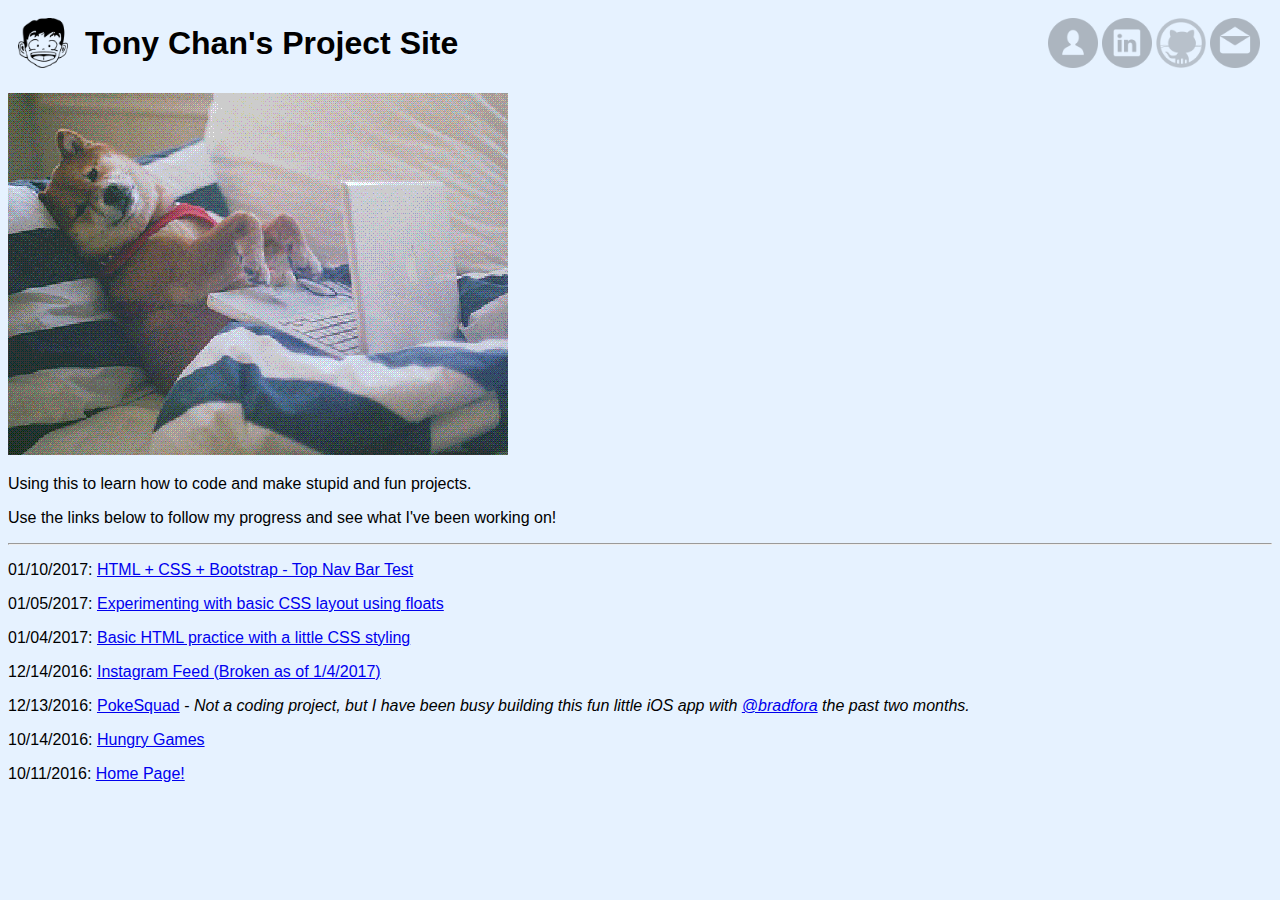
<file: index.html>
<!DOCTYPE html>
<html>

<head>
<link rel="stylesheet" type="text/css" href="style.css">
</head>

<body>

<ul>
	<li><a href="mailto:tonychan86@gmail.com?subject=Hello!" target="_top"> <img alt="github" src="images/email_logo.png" width ="50" height="50"></a></li>
	<li><a href="https://github.com/toeknee123" target="_blank"> <img alt="github" src="images/github_logo.png" width ="50" height="50"></a></li>
	<li><a href="https://www.linkedin.com/in/tony-chan-82b7397"> <img alt="linkedin" src="images/linkedin_logo.png" width="50" height="50"> </a> </li>
	<li><a href="#"> <img border="0" alt="aboutme" src="images/user_logo.png" width="50" height="50"></a></li>
	<li2><img border "0" alt="github" src="images/tony_logo.png" width ="50" height="50"></a></li2>
	<li2><h1>Tony Chan's Project Site</h2></li2>
</ul>

<div class="div1">
<img src="images/dogetyping.gif" style="width:500;height:362;">
<p>Using this to learn how to code and make stupid and fun projects.</p>
<p>Use the links below to follow my progress and see what I've been working on!</p>
</div>

<hr>
<p>01/10/2017: <a href="bootstraplearning/index.html">HTML + CSS + Bootstrap - Top Nav Bar Test </a> </p>
<p>01/05/2017: <a href="htmllayoutfloat/index.html">Experimenting with basic CSS layout using floats</a> </p>
<p>01/04/2017: <a href="htmlcss/index.html">Basic HTML practice with a little CSS styling</a> </p>
<p>12/14/2016: <a href="ig_feed/index.html"> Instagram Feed (Broken as of 1/4/2017)</a>
<p>12/13/2016: <a href="http://joinpokesquad.com/">PokeSquad</a> - <i>Not a coding project, but I have been busy building this fun little iOS app with <a href="https://www.twitter.com/bradflora">@bradfora</a> the past two months.</i></p>
<p>10/14/2016: <a href="hungrygames/index.html">Hungry Games</a> </p>
<p>10/11/2016: <a href="index.html">Home Page!</a></p>

</body>
</html>
</file>
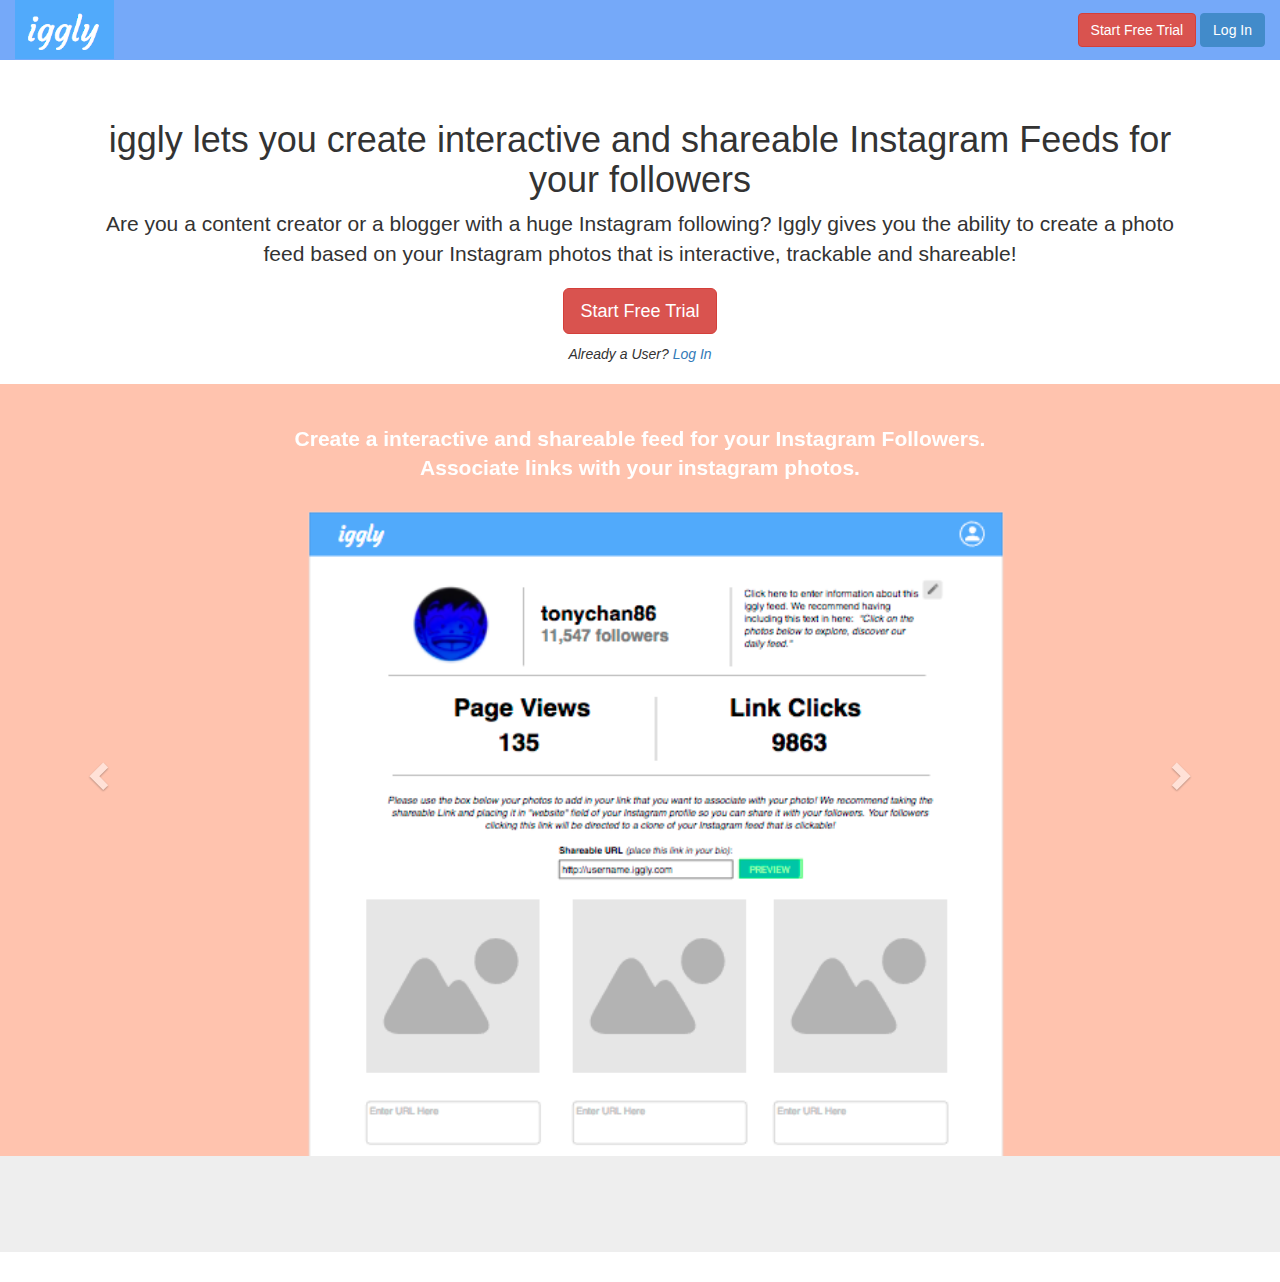
<file: bootstraplearning/index.html>
<!DOCTYPE html>
<html lang="en">
<head>
    <meta charset="utf-8">
    <meta http-equiv="X-UA-Compatible" content="IE=edge">
    <meta name="viewport" content="width=device-width, initial-scale=1">
    <!-- The above 3 meta tags *must* come first in the head; any other head content must come *after* these tags -->
    <meta name="description" content="">
    <meta name="author" content="">
    <link rel="icon" href="../../favicon.ico">
    <title>iggly - interactive instagram feed</title>

<link href="css/bootstrap.min.css" rel="stylesheet">

    
<style>

/* navbar */
.navbar-default {
    background-color: #75a9f9;
    border-color: #75a9f9;
}

.button-log-in {
    background-color: #428bca;
    border-color: #428bca;
    }
    
.topnavpadding {
    padding-top: 5px;
    padding-right: 15px
}
    
.starter-template {
  padding: 100px 15px;
  text-align: center;
}
    
/* navbar */
    
.jumbotron-template {
  text-align: center;
    padding-left: 115px;
    padding-right: 115px;
    color: white;
}

.button-padding {
        padding-bottom: 10px
}
    
.jumbotron-background {
    background-color: #ffc3ae;        
}   

/* carousel */

.carousel{
    background: #ffc3ae;
    margin-top: 20px;
}
.carousel .item img{
    margin: 0 auto; /* Align slide image horizontally center */
}

.carousel .item {
  margin-top:100px;
}
    
.carousel-inner > .item > img{
       width:800px;
       height:688px;
     }
    
.carousel-control.left, .carousel-control.right {
    background-image: none
}
    
.carousel-text {
    color: white;
    text-align: center;
    margin-bottom: -15px;
    margin-top: -60px;
    font-weight: bold;
}
    
p.padding{
    margin-bottom: -100px;
    }
    
</style>

</head>

<body>

<nav class="navbar navbar-default navbar-fixed-top">
    <div class="container-fluid">
        <div class="navbar-header">
            <img src="Images/logo.png" alt="iggly" style="width:100;height:59px;">
        </div>
        <div class="topnavpadding">
            <div class="navbar-header navbar-right">
                <button type="button" class="btn btn-danger navbar-btn">Start Free Trial</button>
                <button type="button" class="btn btn-warning navbar-btn button-log-in">Log In</button>
            </div>
        </div>
    </div>
</nav>

<!-- Hero CTA -->

<div class="container">
    <div class="starter-template">
        <h1>iggly lets you create interactive and shareable Instagram Feeds for your followers</h1>
        <p class="lead">Are you a content creator or a blogger with a huge Instagram following? 
Iggly gives you the ability to create a photo feed based on your Instagram photos that is interactive, trackable and shareable!</p>
            <div class="button-padding">
                <button type="button" class="btn btn-danger btn-lg">Start Free Trial</button>
            </div>
     <p class="padding"><i>Already a User? <a href="#">Log In</a></i></p>
    </div>
</div>
<!-- Hero CTA -->


<!-- Carousel Code -->
<div class="bs-example">
    <div id="myCarousel" class="carousel slide" data-ride="carousel">
        <!-- Wrapper for carousel items -->
        <div class="carousel-inner">
            <div class="item active">
                <p class="lead carousel-text">Create a interactive and shareable feed for your Instagram Followers.<br>Associate links with your instagram photos.</p>
                <img src="Images/dashboard.png" alt="First Slide">
            </div>
            <div class="item">
                <p class="lead carousel-text">Add your personal iggly link to your Instagram Profile</p>
                <img src="Images/dashboard.png" alt="Second Slide">
            </div>
            <div class="item">
                <p class="lead carousel-text">When your followers click your iggly link, <br> they are led to a interactive and clickable feed</p>
                <img src="Images/dashboard.png" alt="Third Slide">
            </div>
        </div>
        
<!-- Carousel controls -->
        <a class="carousel-control left sliders" href="#myCarousel" data-slide="prev">
            <span class="glyphicon glyphicon-chevron-left"></span>
        </a>
        <a class="carousel-control right" href="#myCarousel" data-slide="next">
            <span class="glyphicon glyphicon-chevron-right"></span>
        </a>
    </div>
</div>
<!-- Carousel Code -->

<div class="jumbotron">

</div>




<!-- Placed at the end of the document so the pages load faster -->
<script src="https://ajax.googleapis.com/ajax/libs/jquery/1.12.4/jquery.min.js"></script>
<script src="js/bootstrap.min.js"></script>

</body>
</html>
</file>
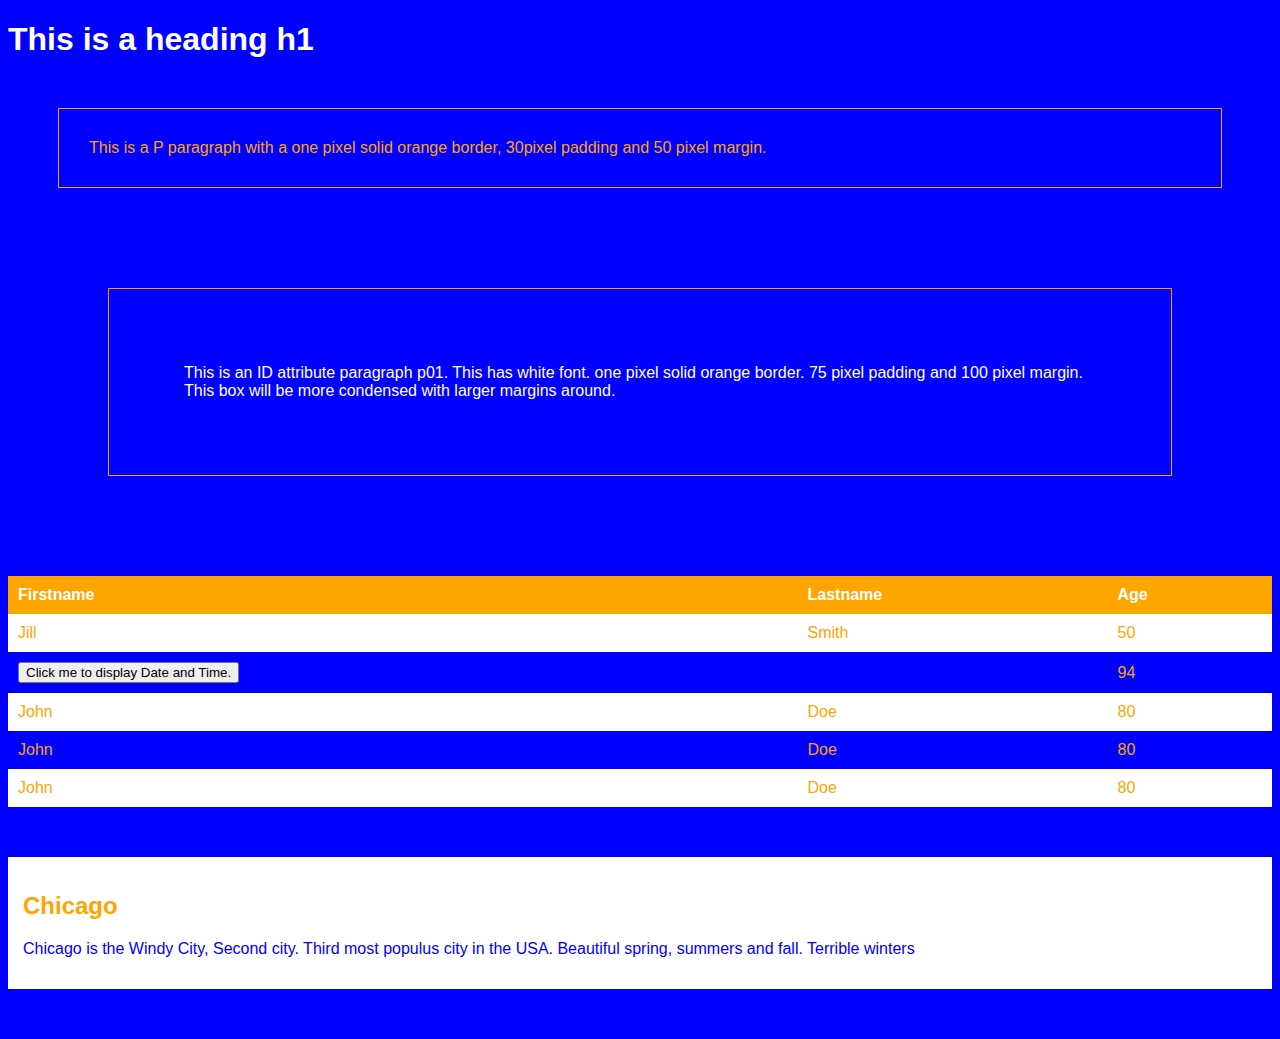
<file: htmlcss/index.html>
<!DOCTYPE html>
<html>
<head>
<style> 
body {background-color: blue;}
h1 {color: white;}	

#p01 {
   color: orange;
   border: 1px solid orange;
   padding: 30px;
   margin: 50px;
}

#p02 {
   color: white;
   border: 1px solid orange;
   padding: 75px;
   margin: 100px;
}

table {  
	font-family: helvetica, sans-serif;
	border-collapse: collapse;
}

th, td {
	color: orange;
	border: 1px blue;
	padding: 10px;
}

th {
    text-align: left;
    background-color: orange;
    color: white;
}

tr:nth-child(even) {
    background-color: white;
}

h2 {
	color: orange;
}

div.chicago {
	background-color:white;
	color: blue;
	padding: 15px;
	margin: 50px 0 50px 0;
	font-family: Tahoma, sans-serif;
}

body {  
	font-family: Helvetica, sans-serif;
}

</style>
</head>
<body>

<h1>This is a heading h1</h1>
<p id="p01">This is a P paragraph with a one pixel solid orange border, 30pixel padding and 50 pixel margin.</p>

<p id="p02"> This is an ID attribute paragraph p01. This has white font. one pixel solid orange border. 75 pixel padding and 100 pixel margin. This box will be more condensed with larger margins around.</p>

<table style="width:100%">
  <tr>
    <th>Firstname</th>
    <th>Lastname</th> 
    <th>Age</th>
  </tr>
  <tr>
    <td>Jill</td>
    <td>Smith</td>
    <td>50</td>
  </tr>
  <tr>
    <td><button type="button"onclick="document.getElementById('demo').innerHTML = Date()">
Click me to display Date and Time.</button></td>
    <td><p id="demo"></p></td>
    <td>94</td>
  </tr>
  <tr>
    <td>John</td>
    <td>Doe</td>
    <td>80</td>
  </tr>
    <tr>
    <td>John</td>
    <td>Doe</td>
    <td>80</td>
  </tr>
    <tr>
    <td>John</td>
    <td>Doe</td>
    <td>80</td>
  </tr>
</table>

<p>

<div class="chicago">
<h2>Chicago</h2>
<p>Chicago is the Windy City, Second city. Third most populus city in the USA. Beautiful spring, summers and fall. Terrible winters</p>
</div>


</body>
</html>
</file>
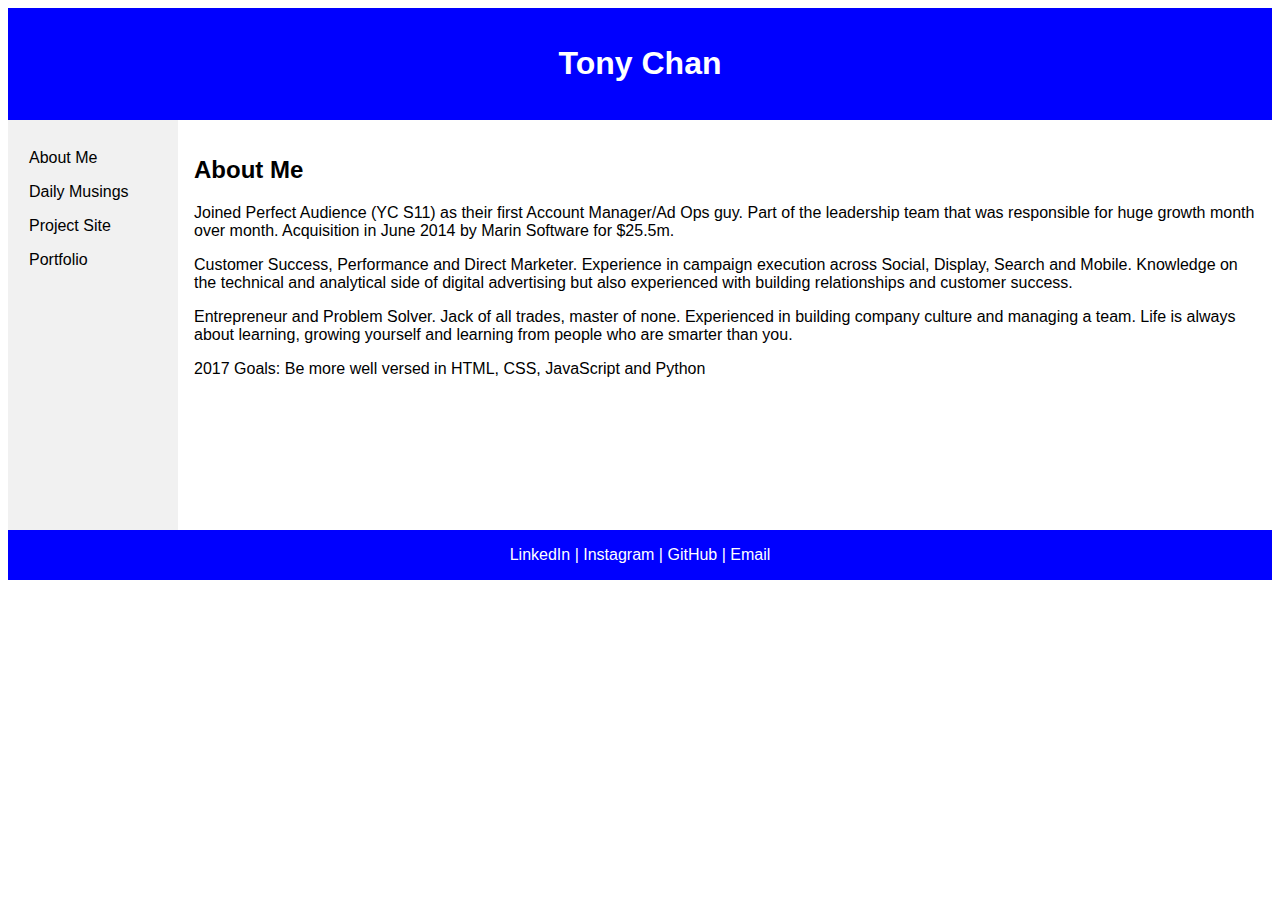
<file: htmllayoutfloat/index.html>
<!DOCTYPE html>
<html>
<head>
<link rel="stylesheet" type="text/css" href="stylesheet.css">
</head>
<body>

<div class="container">

<header>
<h1>Tony Chan</h1>
</header>

<nav>
	<ul>
	<li><a href="#">About Me</a></li>
	<li><a href="#">Daily Musings</a></li>
	<li><a href="#">Project Site</a></li>
	<li><a href="#">Portfolio</a></li>
	</ul>
</nav>

<article>
<h2>About Me</h2>

<p>
Joined Perfect Audience (YC S11) as their first Account Manager/Ad Ops guy. Part of the leadership team that was responsible for huge growth month over month. Acquisition in June 2014 by Marin Software for $25.5m.
</p>

<p>
Customer Success, Performance and Direct Marketer. Experience in campaign execution across Social, Display, Search and Mobile. Knowledge on the technical and analytical side of digital advertising but also experienced with building relationships and customer success.</p>

<p>
Entrepreneur and Problem Solver. Jack of all trades, master of none. Experienced in building company culture and managing a team. Life is always about learning, growing yourself and learning from people who are smarter than you.
</p>

<p>
2017 Goals: Be more well versed in HTML, CSS, JavaScript and Python
</p>

</article>

<footer>
LinkedIn | Instagram | GitHub | Email
</footer>

</div>

</body>
</html>
</file>
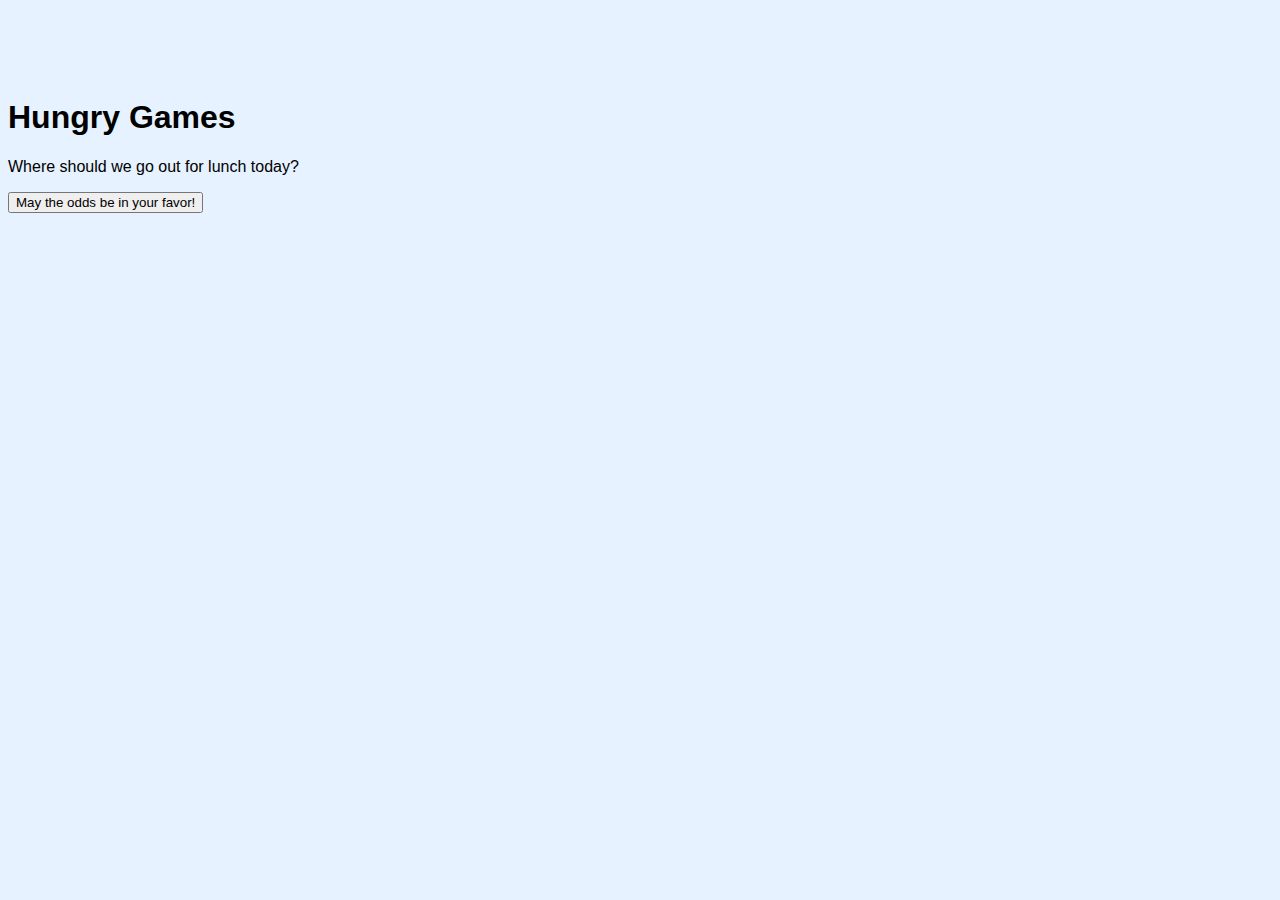
<file: hungrygames/index.html>
<!DOCTYPE html>
<html>
<body>

<head>
<link rel="stylesheet" type="text/css" href="hungrygamesstylesheet.css">
</head>


<h1>Hungry Games</h1>

<p id="restaurant">Where should we go out for lunch today?</p>

<button type="button"
onclick="myRestaurant()">May the odds be in your favor!</button>

<script src="jsfile.js"></script>

</body>
</html>
</file>
<file: style.css>
body {  
	background-color: #e6f2ff;
	font-family: "Arial";
}

/* removes default padding on the whole page */
ul {
	list-style-type: none;
	margin: 0;
	padding: 10px;
	background-color: #e6f2ff;
    margin-bottom: 25px;
    height: 40px;
}

/* float left and right for nav bar */
li {float: right;}

li2 {float: left;}

/*styling of the text inside the boxes */
li a {
	display:block
	text-align: center;
	padding: 100px 2px;
	text-decoration: none;
	opacity: .25;
}

/* clear stuff nav bar with body */
.div1 {
	clear: right;
}

h1 {
    font-weight: bold;
	line-height: .5em;
	margin: 0;
	padding: 17px;
}
</file>
<file: htmllayoutfloat/stylesheet.css>
body {
	font-family: Helvetica;
}

div.container {
	width: 100%;
	border: 1px white;
}

header, footer {
	padding: 1em;
	color: white;
	background-color: blue;
	clear: left;
	text-align: center;
}

nav {
	float: left;
	max-width: 160px;
	margin: 0;
    padding: 5px;
    width: 200px;
    height: 400px;
    background-color: #f1f1f1;
}

nav ul {
	list-style-type: none;
	padding: 0px;
}

nav ul a {
    text-decoration: none;
    display: block;
    color: #000;
    padding: 8px 16px;
    width: 133px;
}

nav ul a:hover {
    background-color: #555;
    color: white;
}

article {
	margin-left: 150px;
	border-left: 1px white;
	padding: 1em;
	overflow: hidden;

}
</file>
<file: hungrygames/hungrygamesstylesheet.css>
body {  
	background-color: #e6f2ff;
	font-family: "Arial";
	text-align: : center;
	padding: 70px 0;
}
</file>
